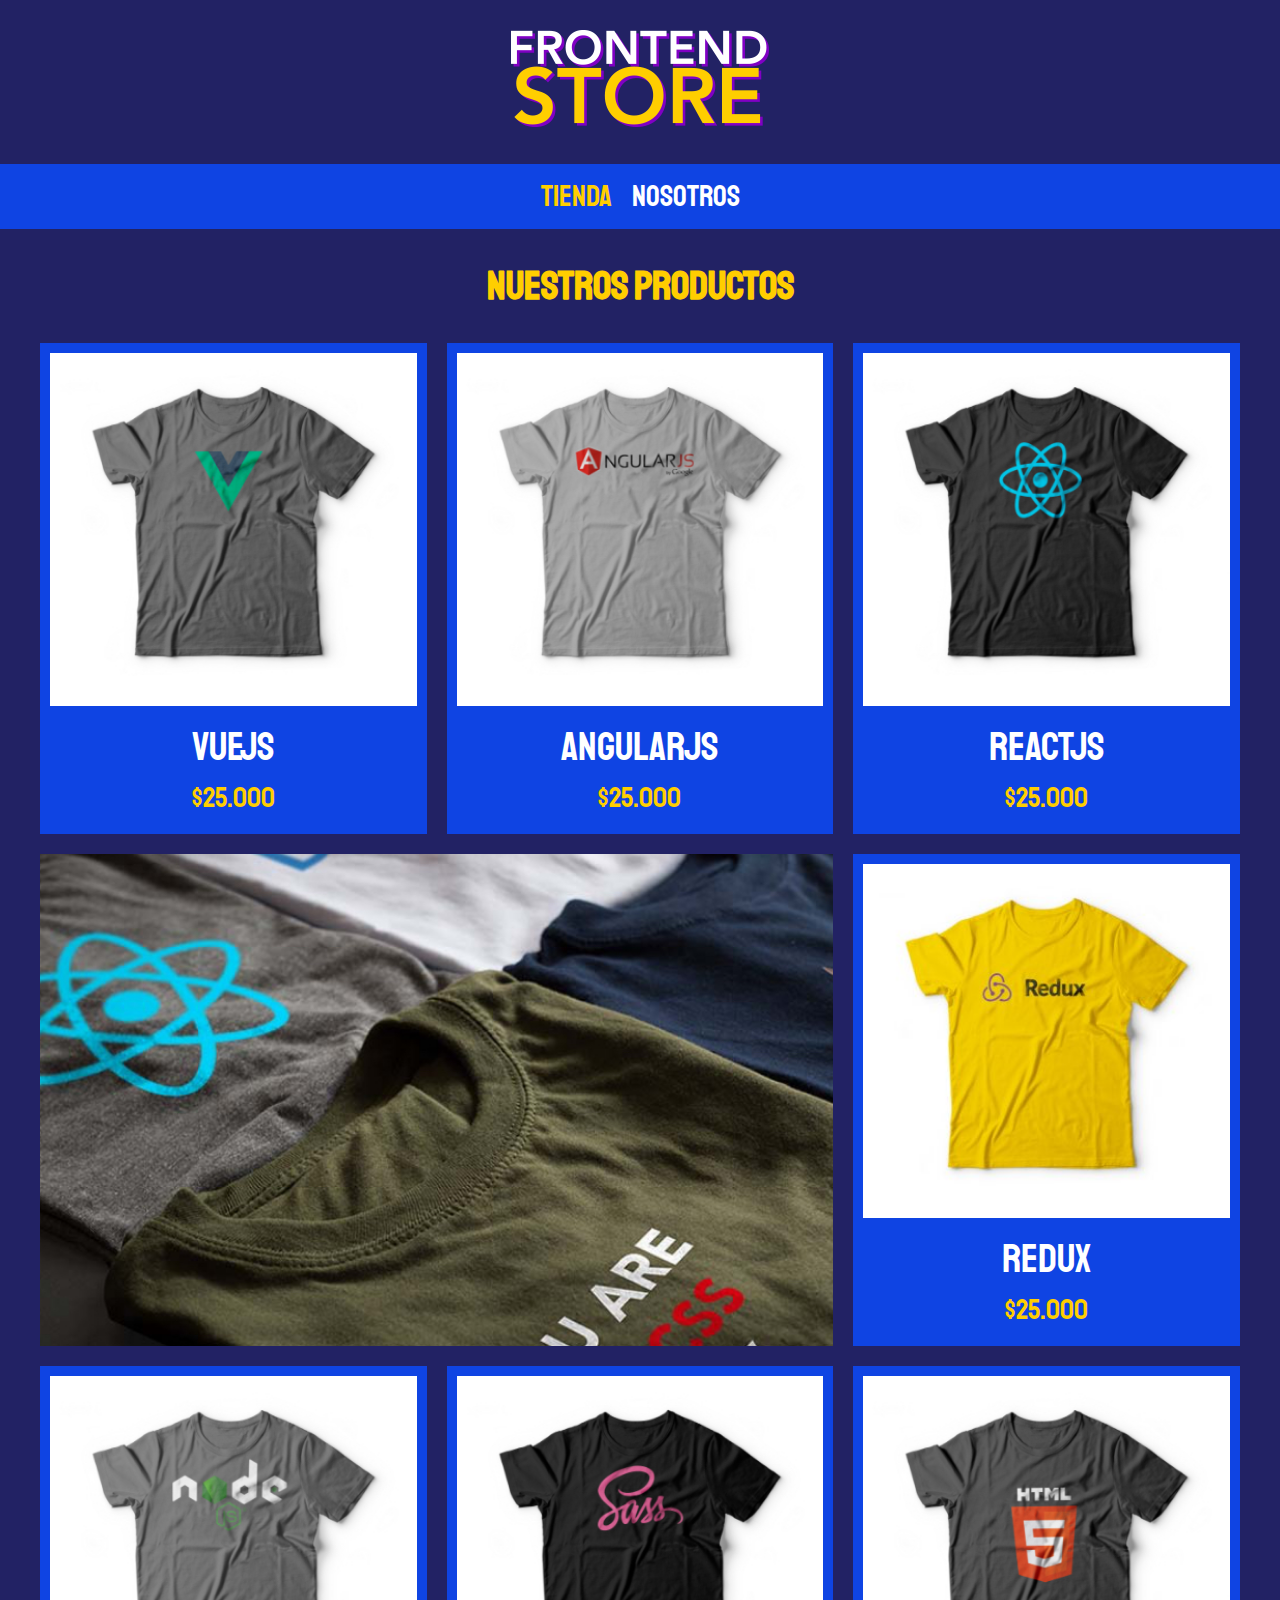
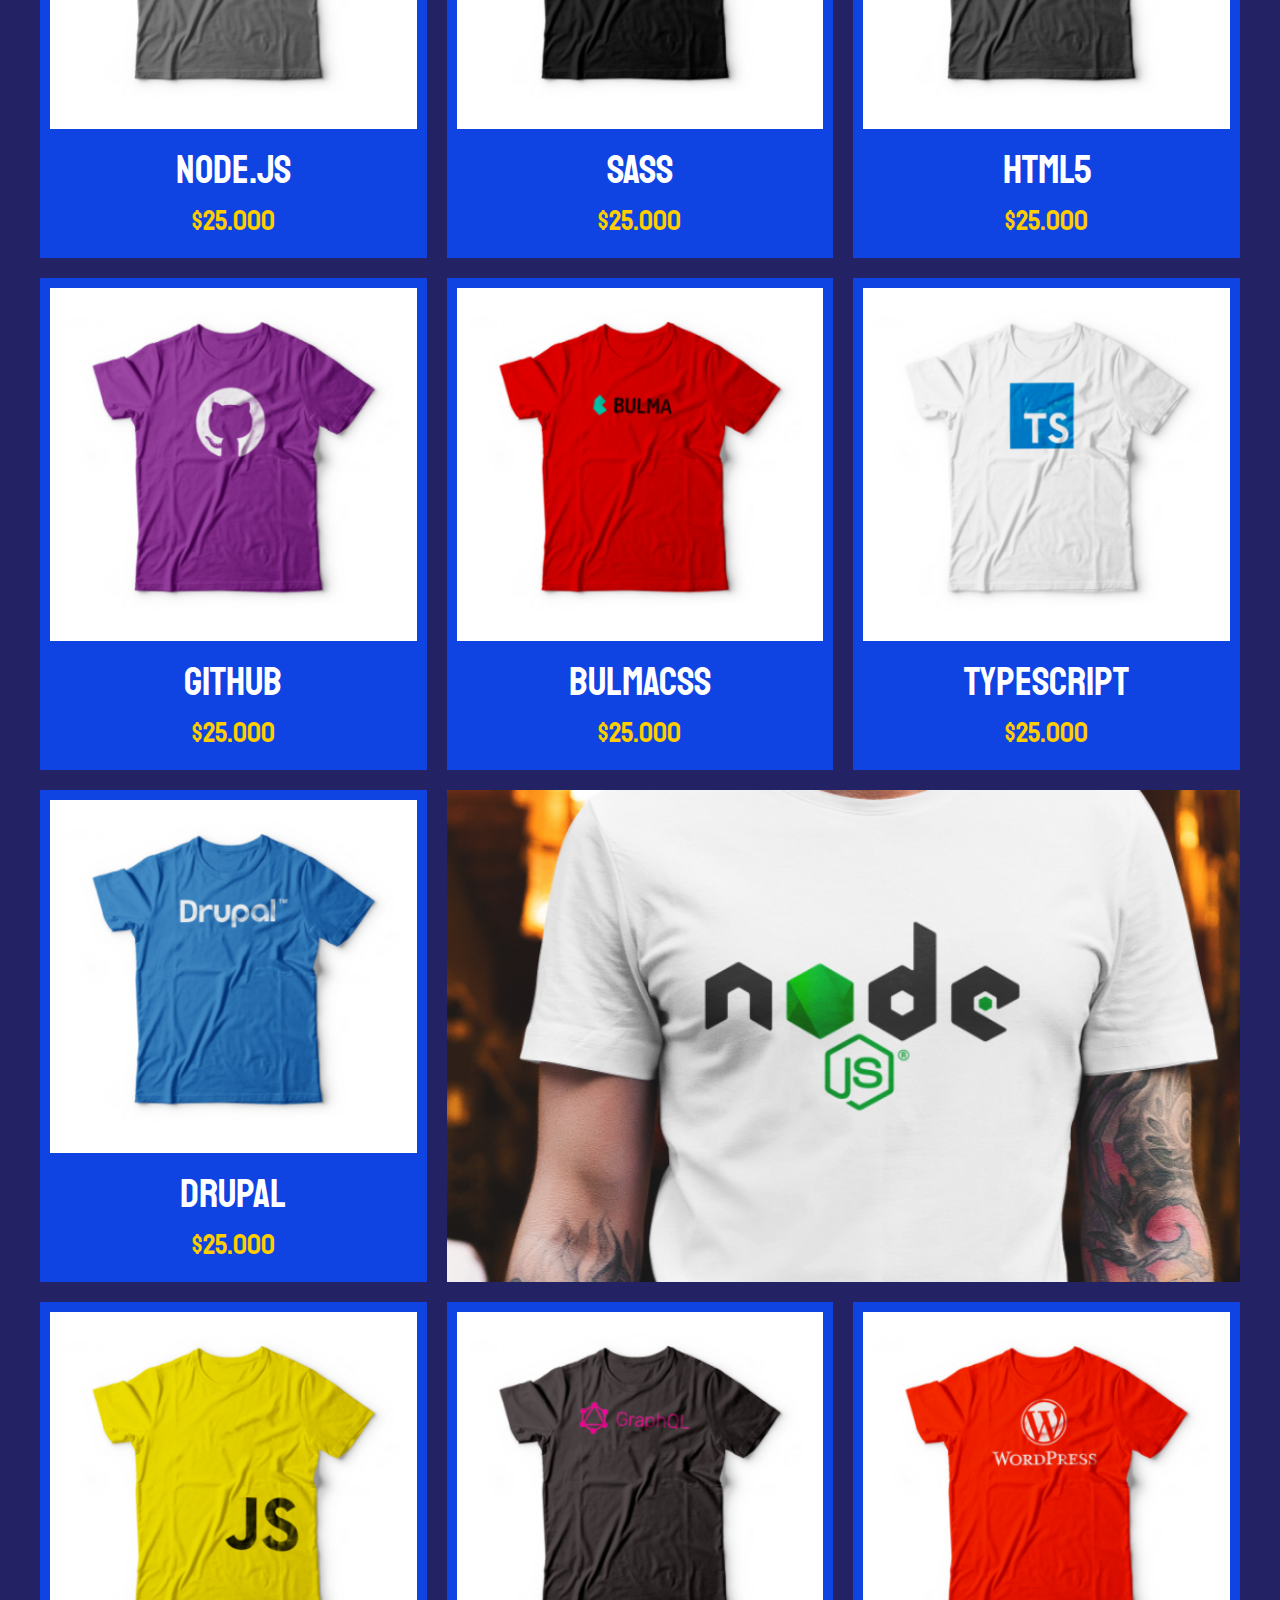
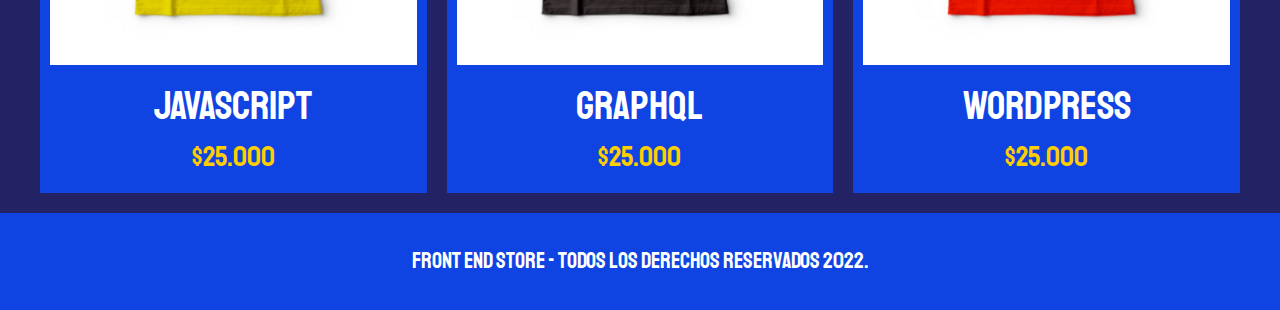
<file: index.html>
<!DOCTYPE html>
<html lang="en">
<head>
    <meta charset="UTF-8">
    <meta name="viewport" content="width=device-width, initial-scale=1.0">
    <title>FrontEnd Store</title>
    <link rel="stylesheet" href="css/normalize.css">
    <link href="https://fonts.googleapis.com/css2?family=Staatliches&display=swap" rel="stylesheet">
    <link rel="stylesheet" href="css/style.css">
</head>
<body> 
    <header class="header">
        <a href="index.html">
            <img class="header__logo" src="img/logo.png" alt="Logotipo">
        </a>
    </header>

    <nav class="navegacion">
        <a class="navegacion__enlace navegacion__enlace--activo" href="index.html">Tienda</a>
        <a class="navegacion__enlace" href="nosotros.html">Nosotros</a>
    </nav>

    <main class="contenedor">
        <h1>Nuestros Productos</h1>

        <div class="grid">
            <div class="producto">
                <a href="producto.html">
                    <img class="producto__imagen" src="img/1.jpg" alt="imagen camisa">
                    <div class="producto__informacion">
                        <p class="producto__nombre">VueJS</p>
                        <p class="producto__precio">$25.000</p>
                    </div>
                </a>
            </div>  <!--.producto-->
            <div class="producto">
                <a href="producto.html">
                    <img class="producto__imagen" src="img/2.jpg" alt="imagen camisa">
                    <div class="producto__informacion">
                        <p class="producto__nombre">AngularJS</p>
                        <p class="producto__precio">$25.000</p>
                    </div>
                </a>
            </div>  <!--.producto-->
            <div class="producto">
                <a href="producto.html">
                    <img class="producto__imagen" src="img/3.jpg" alt="imagen camisa">
                    <div class="producto__informacion">
                        <p class="producto__nombre">ReactJS</p>
                        <p class="producto__precio">$25.000</p>
                    </div>
                </a>
            </div>  <!--.producto-->
            <div class="producto">
                <a href="producto.html">
                    <img class="producto__imagen" src="img/4.jpg" alt="imagen camisa">
                    <div class="producto__informacion">
                        <p class="producto__nombre">Redux</p>
                        <p class="producto__precio">$25.000</p>
                    </div>
                </a>
            </div>  <!--.producto-->
            <div class="producto">
                <a href="producto.html">
                    <img class="producto__imagen" src="img/5.jpg" alt="imagen camisa">
                    <div class="producto__informacion">
                        <p class="producto__nombre">Node.js</p>
                        <p class="producto__precio">$25.000</p>
                    </div>
                </a>
            </div>  <!--.producto-->
            <div class="producto">
                <a href="producto.html">
                    <img class="producto__imagen" src="img/6.jpg" alt="imagen camisa">
                    <div class="producto__informacion">
                        <p class="producto__nombre">SASS</p>
                        <p class="producto__precio">$25.000</p>
                    </div>
                </a>
            </div>  <!--.producto-->
            <div class="producto">
                <a href="producto.html">
                    <img class="producto__imagen" src="img/7.jpg" alt="imagen camisa">
                    <div class="producto__informacion">
                        <p class="producto__nombre">HTML5</p>
                        <p class="producto__precio">$25.000</p>
                    </div>
                </a>
            </div>  <!--.producto-->
            <div class="producto">
                <a href="producto.html">
                    <img class="producto__imagen" src="img/8.jpg" alt="imagen camisa">
                    <div class="producto__informacion">
                        <p class="producto__nombre">Github</p>
                        <p class="producto__precio">$25.000</p>
                    </div>
                </a>
            </div>  <!--.producto-->
            <div class="producto">
                <a href="producto.html">
                    <img class="producto__imagen" src="img/9.jpg" alt="imagen camisa">
                    <div class="producto__informacion">
                        <p class="producto__nombre">BulmaCSS</p>
                        <p class="producto__precio">$25.000</p>
                    </div>
                </a>
            </div>  <!--.producto-->
            <div class="producto">
                <a href="producto.html">
                    <img class="producto__imagen" src="img/10.jpg" alt="imagen camisa">
                    <div class="producto__informacion">
                        <p class="producto__nombre">TypeScript</p>
                        <p class="producto__precio">$25.000</p>
                    </div>
                </a>
            </div>  <!--.producto-->
            <div class="producto">
                <a href="producto.html">
                    <img class="producto__imagen" src="img/11.jpg" alt="imagen camisa">
                    <div class="producto__informacion">
                        <p class="producto__nombre">Drupal</p>
                        <p class="producto__precio">$25.000</p>
                    </div>
                </a>
            </div>  <!--.producto-->
            <div class="producto">
                <a href="producto.html">
                    <img class="producto__imagen" src="img/12.jpg" alt="imagen camisa">
                    <div class="producto__informacion">
                        <p class="producto__nombre">JavaScript</p>
                        <p class="producto__precio">$25.000</p>
                    </div>
                </a>
            </div>  <!--.producto-->
            <div class="producto">
                <a href="producto.html">
                    <img class="producto__imagen" src="img/13.jpg" alt="imagen camisa">
                    <div class="producto__informacion">
                        <p class="producto__nombre">GraphQL</p>
                        <p class="producto__precio">$25.000</p>
                    </div>
                </a>
            </div>  <!--.producto-->
            <div class="producto">
                <a href="producto.html">
                    <img class="producto__imagen" src="img/14.jpg" alt="imagen camisa">
                    <div class="producto__informacion">
                        <p class="producto__nombre">WordPress</p>
                        <p class="producto__precio">$25.000</p>
                    </div>
                </a>
            </div>  <!--.producto-->

            <div class="grafico grafico--camisas"></div>
            <div class="grafico grafico--node"></div>
        </div>
    </main>

    <footer class="footer">
        <p class="footer__texto">Front End Store - Todos los derechos Reservados 2022.</p>
    </footer>
    
</body>
</html>
</file>
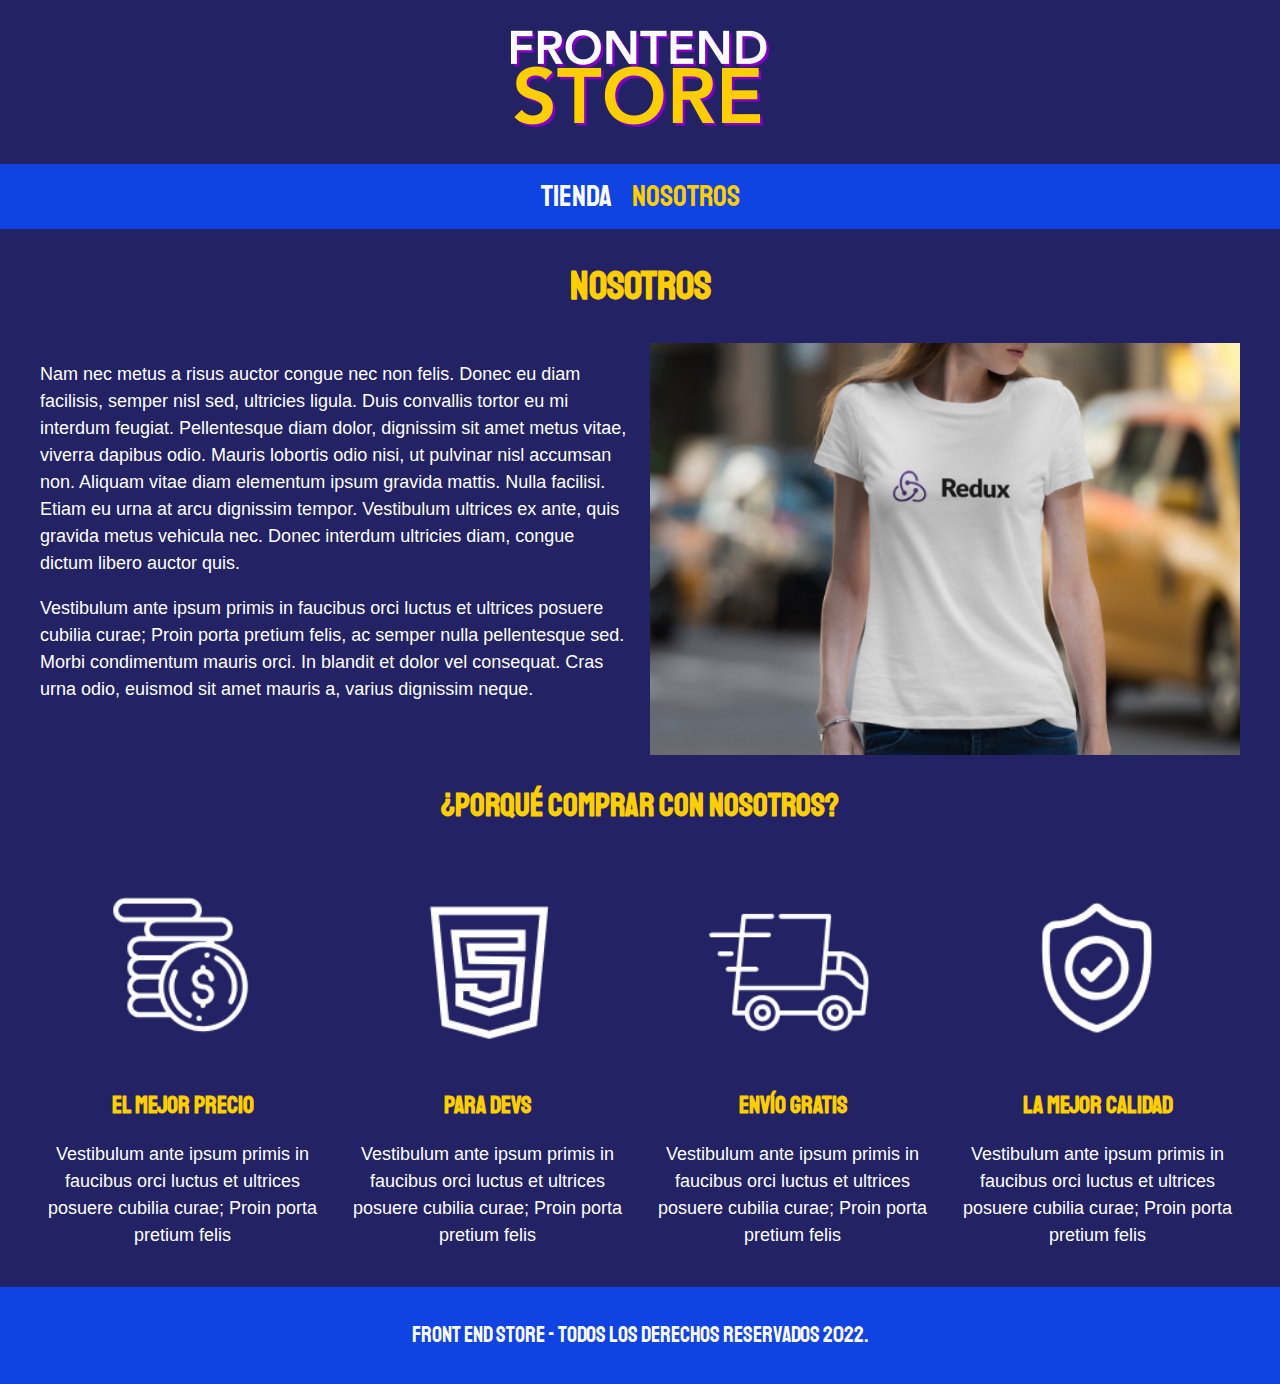
<file: nosotros.html>
<!DOCTYPE html>
<html lang="en">
<head>
    <meta charset="UTF-8">
    <meta name="viewport" content="width=device-width, initial-scale=1.0">
    <title>FrontEnd Store</title>
    <link rel="stylesheet" href="css/normalize.css">
    <link href="https://fonts.googleapis.com/css2?family=Staatliches&display=swap" rel="stylesheet">
    <link rel="stylesheet" href="css/style.css">
</head>
<body>
    <header class="header">
        <a href="index.html">
            <img class="header__logo" src="img/logo.png" alt="Logotipo">
        </a>
    </header>

    <nav class="navegacion">
        <a class="navegacion__enlace" href="index.html">Tienda</a>
        <a class="navegacion__enlace navegacion__enlace--activo" href="nosotros.html">Nosotros</a>
    </nav>

    <main class="contenedor">
        <h1>Nosotros</h1>

        <div class="nosotros">
            <div class="nosotros__contenido">
                <p>Nam nec metus a risus auctor congue nec non felis. Donec eu diam facilisis, semper nisl sed, ultricies ligula. Duis convallis tortor eu mi interdum feugiat. Pellentesque diam dolor, dignissim sit amet metus vitae, viverra dapibus odio. Mauris lobortis odio nisi, ut pulvinar nisl accumsan non. Aliquam vitae diam elementum ipsum gravida mattis. Nulla facilisi. Etiam eu urna at arcu dignissim tempor. Vestibulum ultrices ex ante, quis gravida metus vehicula nec. Donec interdum ultricies diam, congue dictum libero auctor quis. </p>

                <p>Vestibulum ante ipsum primis in faucibus orci luctus et ultrices posuere cubilia curae; Proin porta pretium felis, ac semper nulla pellentesque sed. Morbi condimentum mauris orci. In blandit et dolor vel consequat. Cras urna odio, euismod sit amet mauris a, varius dignissim neque. 
                </p>
            </div>
            <img class="nosotros__imagen" src="img/nosotros.jpg" alt="imagen nosotros">
        </div>
    </main>

    <section class="contenedor comprar">
        <h2 class="comprar__titulo">¿Porqué Comprar con nosotros?</h2>

        <div class="bloques">
            <div class="bloque">
                <img class="bloque__imagen" src="img/icono_1.png" alt="porque comprar">
                <h3 class="bloque__titulo">El Mejor Precio</h3>
                <p>Vestibulum ante ipsum primis in faucibus orci luctus et ultrices posuere cubilia curae; Proin porta pretium felis</p>
            </div> <!--.bloque-->

            <div class="bloque">
                <img class="bloque__imagen" src="img/icono_2.png" alt="porque comprar">
                <h3 class="bloque__titulo">Para Devs</h3>
                <p>Vestibulum ante ipsum primis in faucibus orci luctus et ultrices posuere cubilia curae; Proin porta pretium felis</p>
            </div> <!--.bloque-->

            <div class="bloque">
                <img class="bloque__imagen" src="img/icono_3.png" alt="porque comprar">
                <h3 class="bloque__titulo">Envío Gratis</h3>
                <p>Vestibulum ante ipsum primis in faucibus orci luctus et ultrices posuere cubilia curae; Proin porta pretium felis</p>
            </div> <!--.bloque-->

            <div class="bloque">
                <img class="bloque__imagen" src="img/icono_4.png" alt="porque comprar">
                <h3 class="bloque__titulo">La Mejor Calidad</h3>
                <p>Vestibulum ante ipsum primis in faucibus orci luctus et ultrices posuere cubilia curae; Proin porta pretium felis</p>
            </div> <!--.bloque-->
        </div><!--.bloques-->
    </section> 

    <footer class="footer">
        <p class="footer__texto">Front End Store - Todos los derechos Reservados 2022.</p>
    </footer>
    
</body>
</html>
</file>
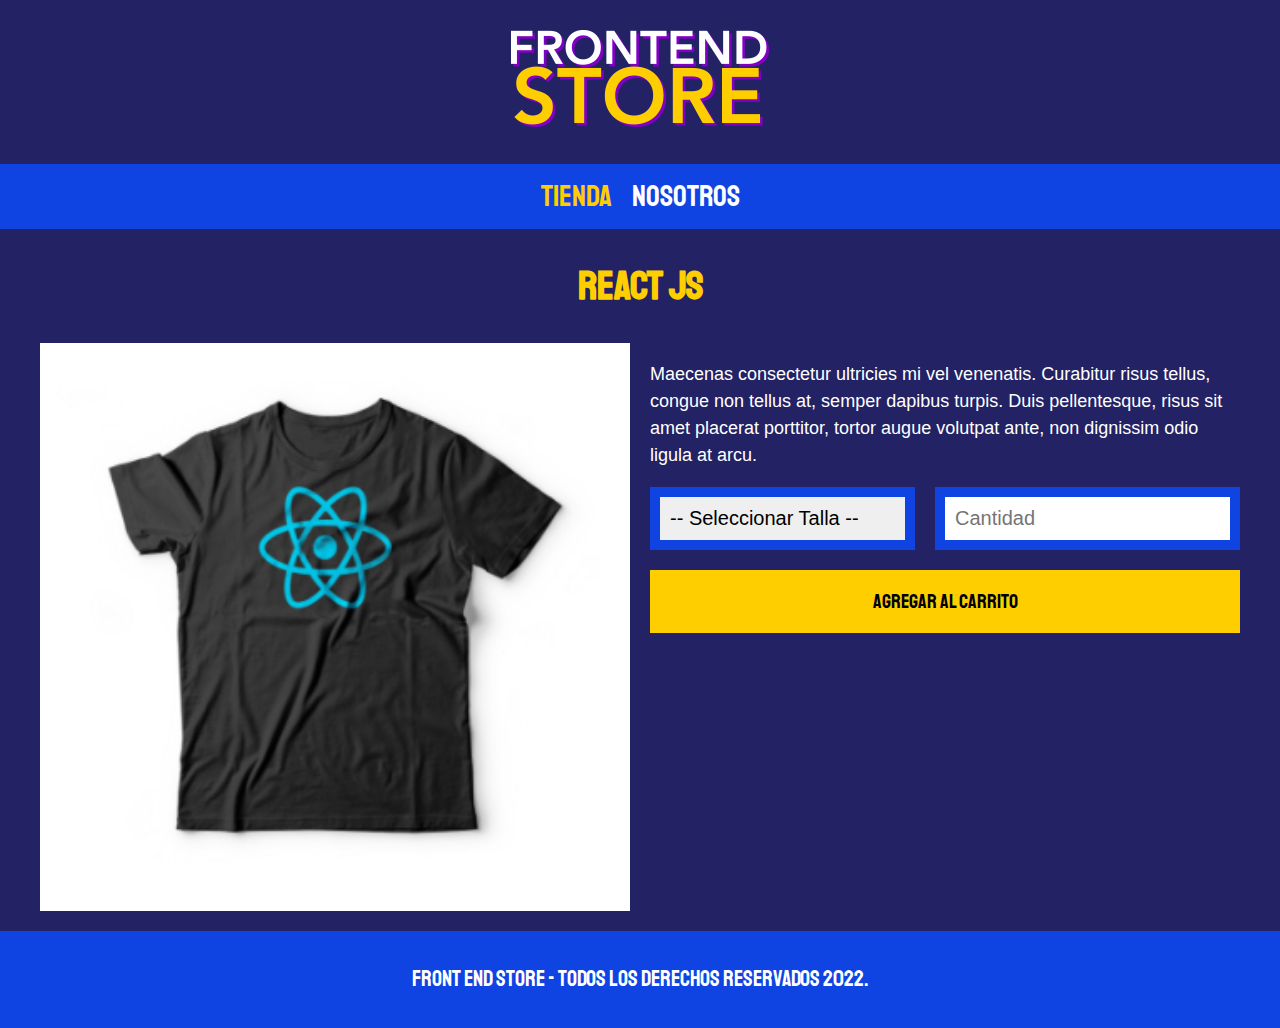
<file: productos.html>
<!DOCTYPE html>
<html lang="en">
<head>
    <meta charset="UTF-8">
    <meta name="viewport" content="width=device-width, initial-scale=1.0">
    <title>FrontEnd Store</title>
    <link rel="stylesheet" href="css/normalize.css">
    <link href="https://fonts.googleapis.com/css2?family=Staatliches&display=swap" rel="stylesheet">
    <link rel="stylesheet" href="css/style.css">
</head>
<body>
    <header class="header">
        <a href="index.html">
            <img class="header__logo" src="img/logo.png" alt="Logotipo">
        </a>
    </header>

    <nav class="navegacion">
        <a class="navegacion__enlace navegacion__enlace--activo" href="index.html">Tienda</a>
        <a class="navegacion__enlace" href="nosotros.html">Nosotros</a>
    </nav>

    <main class="contenedor">
        <h1>React JS</h1>

        <div class="camisa">
            <img class="camisa__imagen" src="img/3.jpg" alt="Imagen del Producto">

            <div class="camisa__contenido">
                <p>Maecenas consectetur ultricies mi vel venenatis. Curabitur risus tellus, congue non tellus at, semper dapibus turpis. Duis pellentesque, risus sit amet placerat porttitor, tortor augue volutpat ante, non dignissim odio ligula at arcu.</p>

                <form class="formulario">
                    <select class="formulario__campo">
                        <option disabled selected>-- Seleccionar Talla --</option>
                        <option>XS</option>
                        <option>S</option>
                        <option>M</option>
                        <option>L</option>
                        <option>XL</option>
                        <option>XXL</option>
                    </select>
                    <input class="formulario__campo" type="number" placeholder="Cantidad" min="1">
                    <input class="formulario__submit" type="submit" value="Agregar al Carrito">
                </form>
            </div>
        </div>
    </main>

    <footer class="footer">
        <p class="footer__texto">Front End Store - Todos los derechos Reservados 2022.</p>
    </footer>
    
</body>
</html>
</file>
<file: css/style.css>
:root {
    --primario: #222264;
    --primarioOscuro: #0f44e3;
    --secundario: #FFCE00;
    --secundarioOscuro: rgb(233, 187, 2);
    --blanco: #FFF;
    --negro: #000;

    --fuentePrincipal: 'Staatliches', cursive;
}

html {
    box-sizing: border-box;
    font-size: 62.5%; 
}

*, *:before, *:after {
    box-sizing: inherit;
}

/** Globales **/
body {
    background-color: var(--primario);
    font-size: 1.6rem;
    line-height: 1.5;
}
p {
    font-size: 1.8rem;
    font-family: Arial, Helvetica, sans-serif;
    color: var(--blanco);
}
a {
    text-decoration: none;
}
img {
    width: 100%;
}
.contenedor {
    max-width: 120rem;
    margin: 0 auto;
}
h1, h2, h3 {
    text-align: center;
    color: var(--secundario);
    font-family: var(--fuentePrincipal);
}
h1 {
    font-size: 4rem;
}
h2 {
    font-size: 3.2rem;
}
h3 {
    font-size: 2.4rem;
}

/** Header **/
.header {
    display: flex;
    justify-content: center;
}
.header__logo {
    margin: 3rem 0;
}

/** Footer **/
.footer {
    background-color: var(--primarioOscuro);
    padding: 1rem 0;
    margin-top: 2rem;
}
.footer__texto {
    font-family: var(--fuentePrincipal);
    text-align: center;
    font-size: 2.2rem;
}

/** Navegacion **/
.navegacion {
    background-color: var(--primarioOscuro);
    padding: 1rem 0;
    display: flex;
    justify-content: center;
    gap: 2rem; 
}
.navegacion__enlace {
    font-family: var(--fuentePrincipal);
    color: var(--blanco);
    font-size: 3rem;
}
.navegacion__enlace--activo,
.navegacion__enlace:hover {
    color: var(--secundario);
}

/** Grid **/
.grid {
    display: grid;
    grid-template-columns: repeat(2, 1fr);
    gap: 2rem;
}
@media (min-width: 768px) {
    .grid {
        grid-template-columns: repeat(3, 1fr);
    }
}

/** Productos **/
.producto {
    background-color: var(--primarioOscuro);
    padding: 1rem;
}
.producto__nombre {
    font-size: 4rem;
}
.producto__precio {
    font-size: 2.8rem;
    color: var(--secundario);
}
.producto__nombre,
.producto__precio {
    font-family: var(--fuentePrincipal);
    margin: 1rem 0;
    text-align: center;
    line-height: 1.2;
}

/** Graficos **/
.grafico {
    min-height: 30rem;
    background-repeat: no-repeat;
    background-size: cover;
    grid-column: 1 / 3;
}
.grafico--camisas {
    grid-row: 2 / 3;
    background-image: url(../img/grafico1.jpg);
}
.grafico--node {
    background-image: url(../img/grafico2.jpg);
    grid-row: 8 / 9;
}
@media (min-width: 768px) {
    .grafico--node {
        grid-row: 5 / 6;
        grid-column: 2 / 4;
    }
}

/** Nosotros **/
.nosotros {
    display: grid;
    grid-template-rows: repeat(2, auto);
}
@media (min-width: 768px) {
    .nosotros {
        grid-template-columns: repeat(2, 1fr);
        column-gap: 2rem;
    }
}
.nosotros__imagen {
    grid-row: 1 / 2;
}
@media (min-width: 768px) {
    .nosotros__imagen {
       grid-column: 2 / 3;
    }
}

/** Bloques **/
.bloques {
    display: grid;
    grid-template-columns: repeat(2, 1fr);
    gap: 2rem;
}
@media (min-width: 768px) {
    .bloques {
        grid-template-columns: repeat(4, 1fr);
    }
}
.bloque {
    text-align: center;
}

.bloque__titulo {
    margin: 0;
}

/** Pagina del Producto **/
@media (min-width: 768px) {
    .camisa {
        display: grid;
        grid-template-columns: repeat(2, 1fr);
        column-gap: 2rem;
    }
}
.formulario {
    display: grid;
    grid-template-columns: repeat(2, 1fr);
    gap: 2rem;
}
.formulario__campo {
   border: 1rem solid var(--primarioOscuro);
   background-color: transparen;
   color: var(--negro);
   font-size: 2rem;
   font-family: Arial, Helvetica, sans-serif;
   padding: 1rem;
   appearance: none;
}
.formulario__submit {
    background-color: var(--secundario);
    border: none;
    font-size: 2rem;
    font-family: var(--fuentePrincipal);
    padding: 2rem;
    transition: background-color .3s ease;
    grid-column: 1 / 3;
}
.formulario__submit:hover {
    cursor: pointer;
    background-color: var(--secundarioOscuro);
}
</file>
